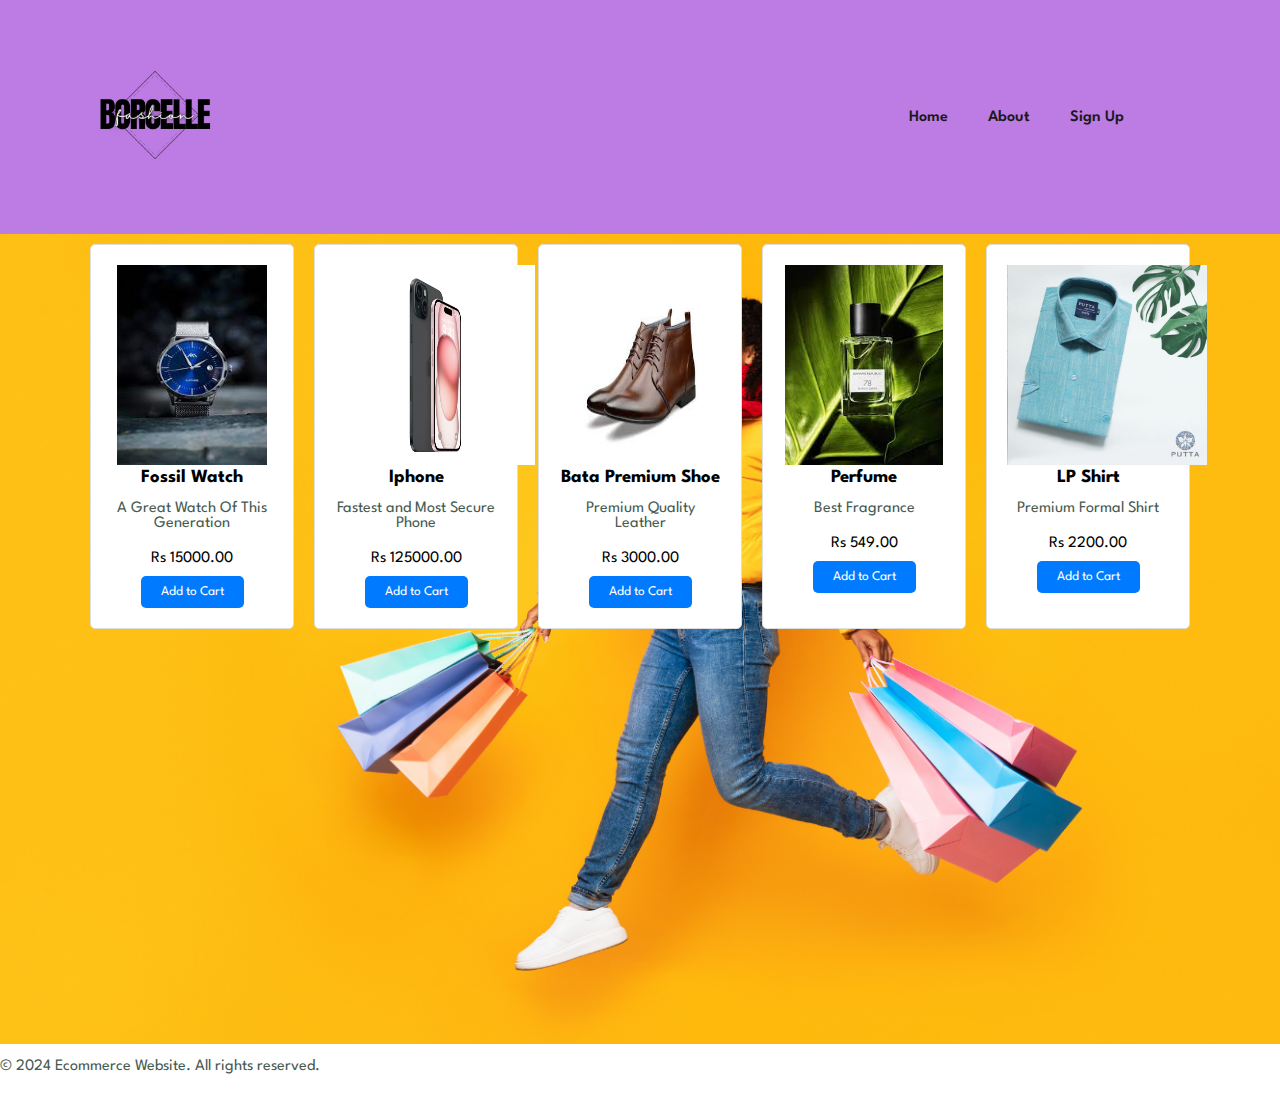
<file: HTML PRO/shop.html>
<!DOCTYPE html>
<html lang="en">

<head>
    <meta charset="UTF-8">
    <meta name="viewport" content="width=device-width, initial-scale=1.0">
    <title>Shop</title>
    <link rel="stylesheet" href="https://pro.fontawesome.com/releases/v5.10.0/css/all.css" />

    <link rel="stylesheet" href="style.css">

</head>

<body>
    <header>
        <a href="#"><img src="BORCELLE.jpg" width="150px" height="150px" class="logo" alt=""></a>
        <nav>
            <ul id="navbar">
                <li><a href="index.html">Home</a></li>
                <li><a href="about.html">About</a></li>
                <li><a href="signup.html">Sign Up</a></li>
                <li><a href="cart.html"><i class="far fa-shopping-bag"></i></a></li>
            </ul>
        </nav>
    </header>
    <!-- Product List will be displayed here -->
    <section id="poster">
        <div class="product-list">
            <article class="product">
                <img src="Product 1.jpg" alt="Product 1" width="150px" height="200px">
                <h3>Fossil Watch</h3>
                <p>A Great Watch Of This Generation</p>
                <span class="price">Rs 15000.00</span>
                <button>Add to Cart</button>
            </article>
            <article class="product">
                <img src="Product 2.jpg" alt="Product 2" width="200px" height="200px">
                <h3>Iphone</h3>
                <p>Fastest and Most Secure Phone</p>
                <span class="price">Rs 125000.00</span>
                <button>Add to Cart</button>
            </article>
            <article class="product">
                <img src="Product 3.jpg" alt="Product 3" width="150px" height="200px">
                <h3>Bata Premium Shoe</h3>
                <p>Premium Quality Leather</p>
                <span class="price">Rs 3000.00</span>
                <button>Add to Cart</button>
            </article>
            <article class="product">
                <img src="Product 4.jpg" alt="Product 4" height="200px">
                <h3>Perfume</h3>
                <p>Best Fragrance</p>
                <span class="price">Rs 549.00</span>
                <button>Add to Cart</button>
            </article>
            <article class="product">
                <img src="Product 5.jpg" alt="Product 5" height="200px">
                <h3>LP Shirt</h3>
                <p>Premium Formal Shirt</p>
                <span class="price">Rs 2200.00</span>
                <button>Add to Cart</button>
            </article>
        </div>
    </section>
    <footer>
        <p>&copy; 2024 Ecommerce Website. All rights reserved.</p>
    </footer>
</body>

</html>
</file>
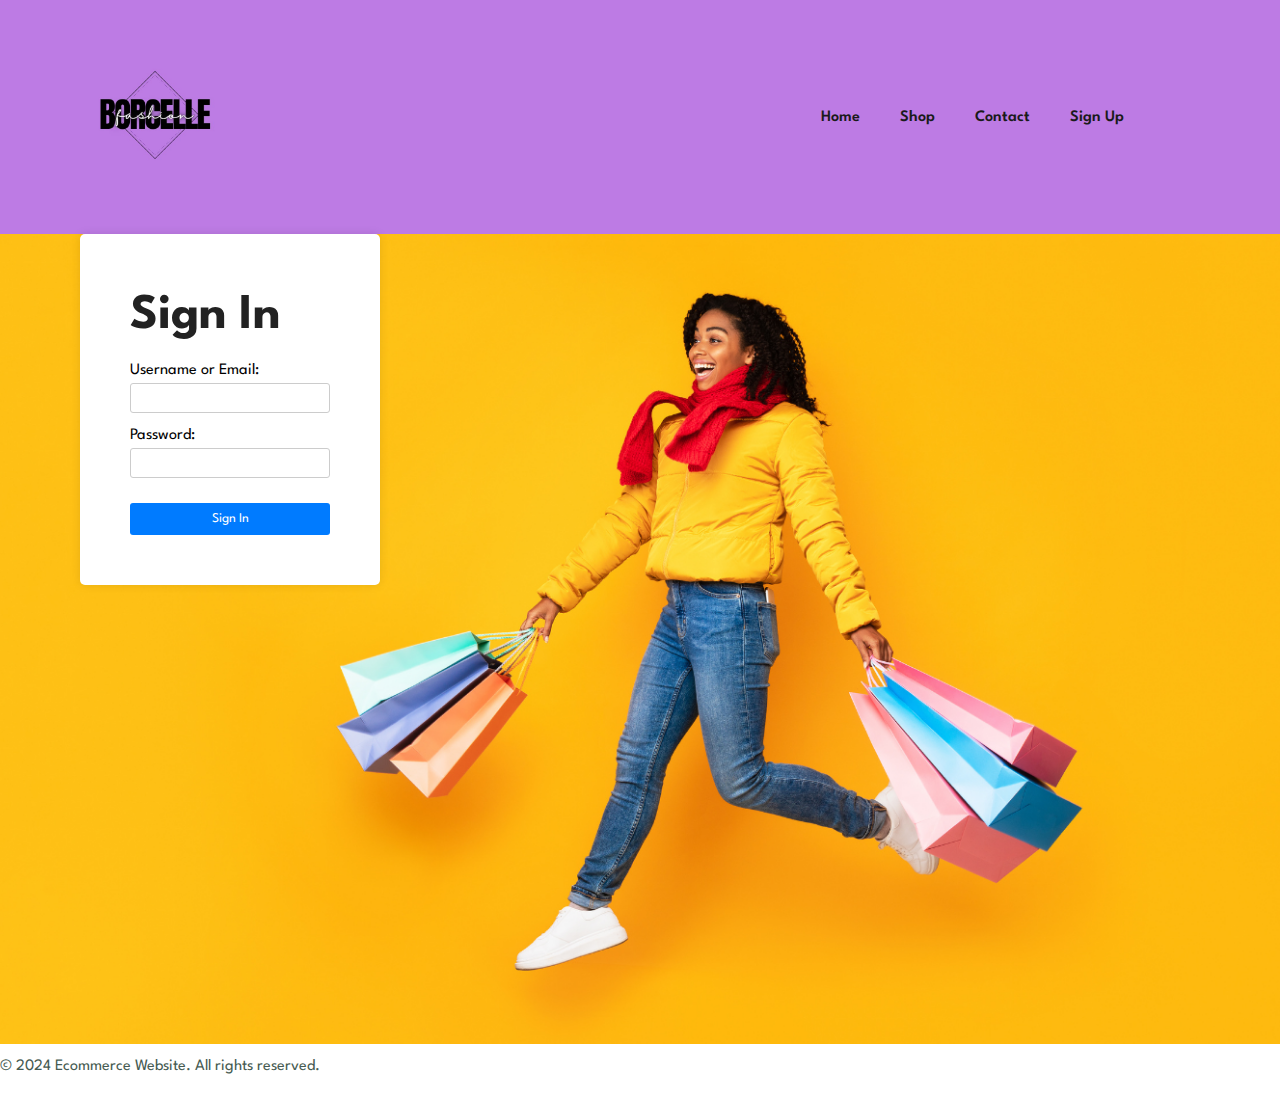
<file: HTML PRO/signin.html>
<!DOCTYPE html>
<html lang="en">

<head>
    <meta charset="UTF-8">
    <meta name="viewport" content="width=device-width, initial-scale=1.0">
    <title>Sign In</title>
    <link rel="stylesheet" href="https://pro.fontawesome.com/releases/v5.10.0/css/all.css" />

    <link rel="stylesheet" href="style.css">
</head>

<body>
    <header>
        <a href="#"><img src="BORCELLE.jpg" width="150px" height="150px" class="logo" alt=""></a>
        <nav>
            <ul id="navbar">
                <li><a href="index.html">Home</a></li>
                <li><a href="shop.html">Shop</a></li>
                <li><a href="contact.html">Contact</a></li>
                <li><a href="signup.html">Sign Up</a></li>
                <li><a href="cart.html"><i class="far fa-shopping-bag"></i></a></li>
            </ul>
        </nav>
    </header>
    <section id="poster">
        <main>
            <!-- Sign In form will be displayed here -->
            <form action="signin.html" method="POST">
                <h1>Sign In</h1><br>
                <div class="form-group">
                    <label for="username">Username or Email:</label>
                    <input type="text" id="username" name="username" required>
                </div>
                <div class="form-group">
                    <label for="password">Password:</label>
                    <input type="password" id="password" name="password" required>
                </div>
                <button type="submit">Sign In</button>
            </form>
        </main>
    </section>
    <footer>
        <p>&copy; 2024 Ecommerce Website. All rights reserved.</p>
    </footer>
</body>

</html>
</file>
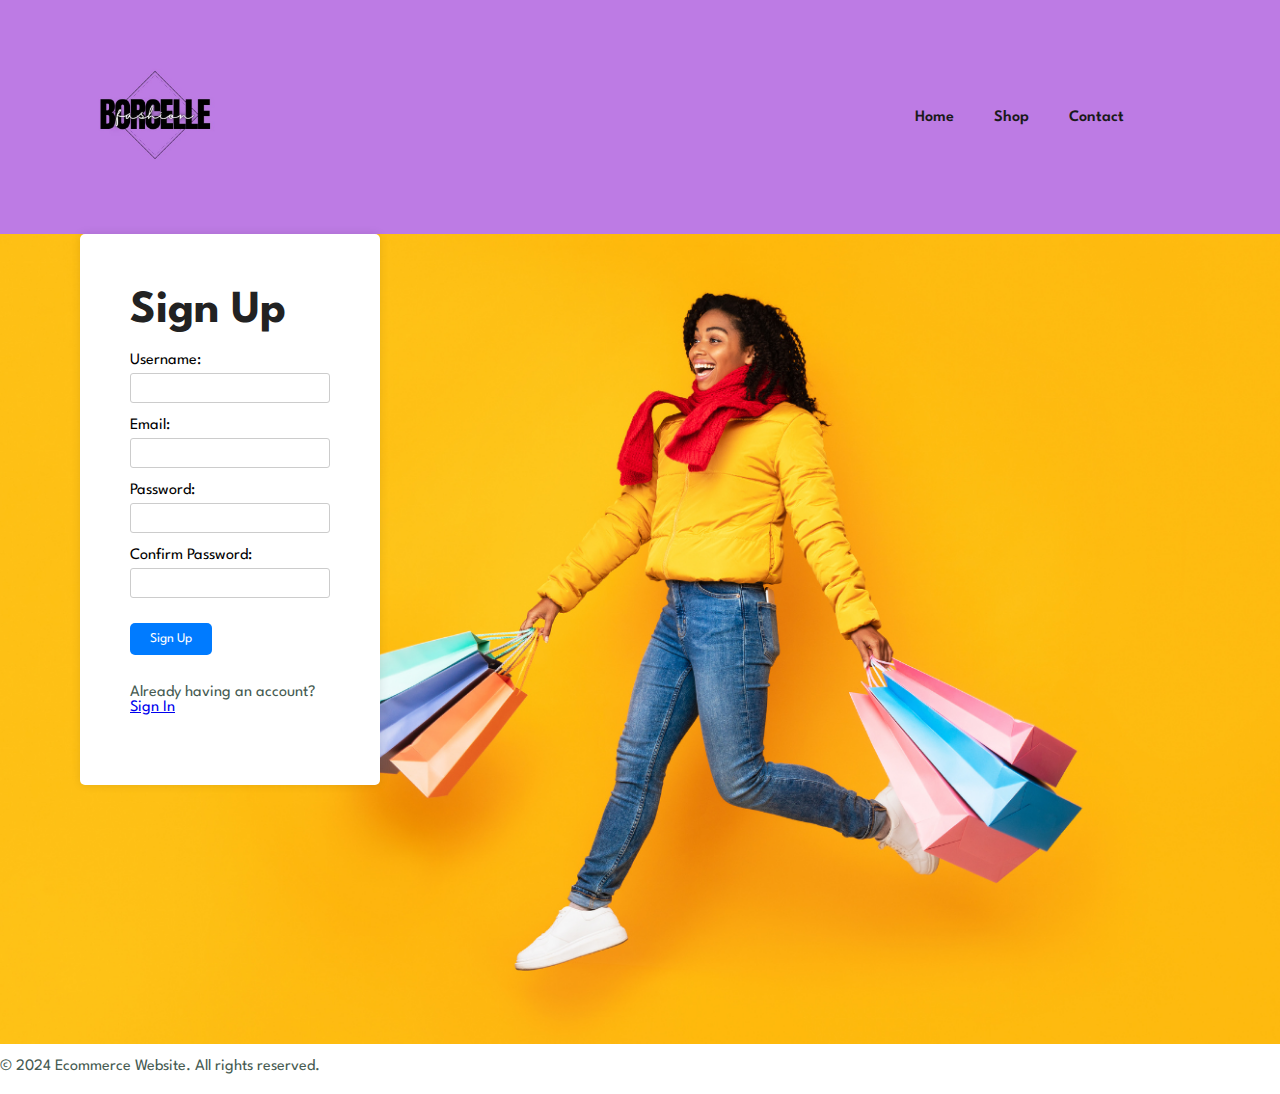
<file: HTML PRO/signup.html>
<!DOCTYPE html>
<html lang="en">

<head>
    <meta charset="UTF-8">
    <meta name="viewport" content="width=device-width, initial-scale=1.0">
    <title>Sign Up</title>
    <link rel="stylesheet" href="https://pro.fontawesome.com/releases/v5.10.0/css/all.css" />

    <link rel="stylesheet" href="style.css">
</head>

<body>
    <header>
        <a href="#"><img src="BORCELLE.jpg" width="150px" height="150px" class="logo" alt=""></a>
        <nav>
            <ul id="navbar">
                <li><a href="index.html">Home</a></li>
                <li><a href="shop.html">Shop</a></li>
                <li><a href="contact.html">Contact</a></li>
                <li><a href="cart.html"><i class="far fa-shopping-bag"></i></a></li>
            </ul>
        </nav>
    </header>
    <section id="poster">
        <main>
            <!-- Sign Up form will be displayed here -->
            <form action="signup.html" method="POST">
                <h2>Sign Up</h2><br>
                <div class="form-group">
                    <label for="username">Username:</label>
                    <input type="text" id="username" name="username" required>
                </div>
                <div class="form-group">
                    <label for="email">Email:</label>
                    <input type="email" id="email" name="email" required>
                </div>
                <div class="form-group">
                    <label for="password">Password:</label>
                    <input type="password" id="password" name="password" required>
                </div>
                <div class="form-group">
                    <label for="confirm_password">Confirm Password:</label>
                    <input type="password" id="confirm_password" name="confirm_password" required>
                </div>
                <div id="signbtn">
                    <button type="button" onclick="showdata()">Sign Up</button>
                </div><br>
                <div>
                    <p>Already having an account?<a href="signin.html">Sign In</a>
                </div>
            </form>
        </main>
    </section>
    <footer>
        <p>&copy; 2024 Ecommerce Website. All rights reserved.</p>
    </footer>
    <script type="text/javascript">
        function showdata()
        {
            var username=document.getElementById("username").value;
            var email=document.getElementById("email").value;
            var password=document.getElementById("password").value;
            var cnfpass=document.getElementById("confirm_password").value;

            alert("username=" + username + "email" + email + "password" + password + "cnfpass" + cnfpass);
            
        }
    </script>
</body>

</html>
</file>
<file: HTML PRO/style.css>
@import url("https://fonts.googleapis.com/css2?family=Spartan:wght@100;200;300;400;500;600;700;800;900&display=swap");

* {
  margin: 0;
  padding: 0;
  box-sizing: border-box;
  font-family: "Spartan", sans-serif;
}

html {
  scroll-behavior: smooth;
}

/* Global Styles */

h1 {
  font-size: 50px;
  line-height: 64px;
  color: #222;
}

h2 {
  font-size: 46px;
  line-height: 54px;
  color: #222;
}

h4 {
  font-size: 20px;
  color: #222;
}

h6 {
  font-weight: 700;
  font-size: 12px;
}

p {
  font-size: 16px;
  color: #465b52;
  margin: 15px 0 20px 0;
}

.section-p1 {
  padding: 40px 80px;
}

.section-m1 {
  margin: 40px 0;
}

body {
  width: 100%;
}

header {
  display: flex;
  align-items: center;
  justify-content: space-between;
  padding: 40px 80px;
  background: #bd7be4;
  box-shadow: 0 5px 15px rgba(0, 0, 0, 0.06);
}

#navbar {
  display: flex;
  align-items: center;
  justify-self: center;
}

main {
  background-color: #fff;
  border-radius: 5px;
  box-shadow: 0 0 10px rgba(0, 0, 0, 0.1);
  padding: 20px;
  width: 300px;
  margin-top: auto;
  /* Push main content to the top */
  margin-bottom: 20px;
  /* Add some space between main content and footer */
}

.form-group {
  margin-bottom: 15px;
}

main {
  padding: 50px;
  ;
}

label {
  display: block;
  margin-bottom: 5px;
}

input[type="text"],
input[type="email"],
input[type="password"] {
  width: 100%;
  padding: 8px;
  border-radius: 3px;
  border: 1px solid #ccc;
}

button[type="submit"] {
  width: 100%;
  padding: 10px;
  border: none;
  border-radius: 3px;
  background-color: #007bff;
  color: #fff;
  cursor: pointer;
}

button[type="submit"]:hover {
  background-color: #0056b3;
}

#navbar li {
  list-style: none;
  padding: 0 20px;
}

#navbar li a {
  text-decoration: none;
  font-size: 16px;
  font-weight: 600;
  color: #1a1a1a;
}

#navbar li a:hover {
  color: #088178;
}

#poster {
  background-image: url("right\ side.webp");
  height: 90vh;
  width: 100%;
  background-size: cover;
  background-position: top 20% right 0;
  padding: 0 80px;
  flex-direction: column;
  align-items: flex-start;
  justify-content: center;
}

#quote {
  margin-top: 100px;
}

.product-list {
  display: flex;
  flex-wrap: wrap;
}

.product {
  background-color: #fff;
  border: 1px solid #ddd;
  border-radius: 5px;
  margin: 10px;
  padding: 20px;
  width: calc(20% - 20px);
  text-align: center;
}

button {
  background-color: #007bff;
  color: #fff;
  border: none;
  padding: 10px 20px;
  border-radius: 5px;
  cursor: pointer;
  margin-top: 10px;
}
</file>
